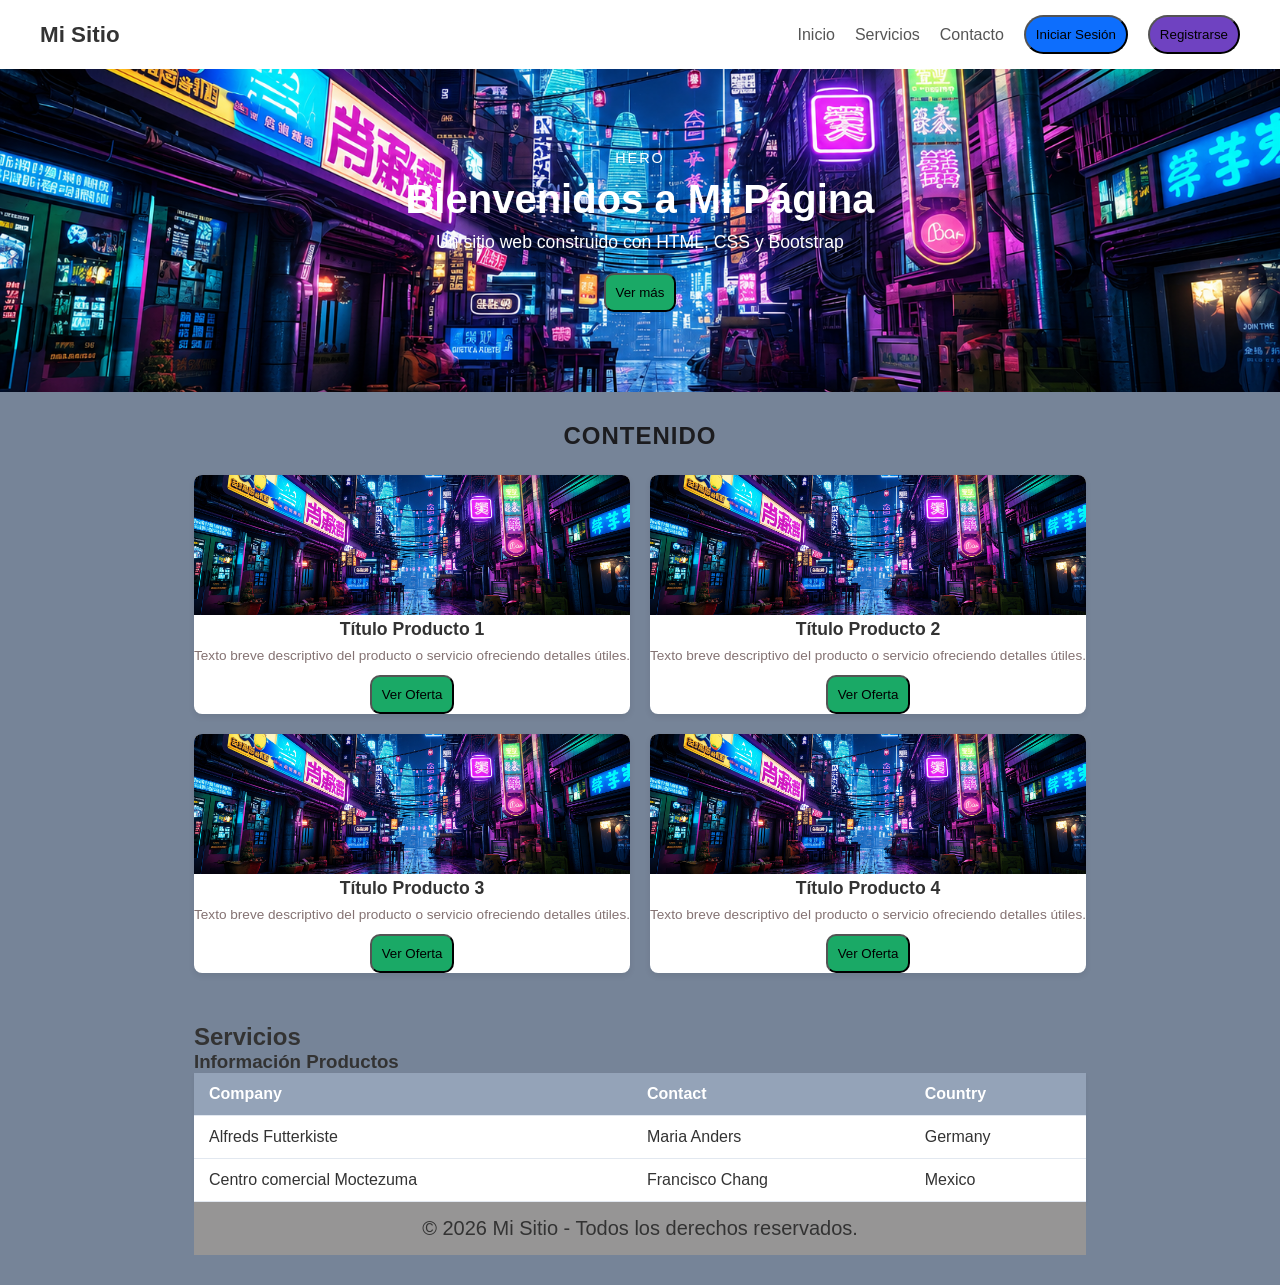
<file: examen.html>
<!DOCTYPE html>
<html lang="es">
<head>
  <meta charset="UTF-8">
  <meta name="viewport" content="width=device-width, initial-scale=1.0">
  <title>Mi Sitio</title>
  <link rel="stylesheet" href="examen.css">
</head>
<body>

  <header class="header">
    <div class="logo">Mi Sitio</div>
    <nav class="nav-links">
      <a href="#">Inicio</a>
      <a href="#">Servicios</a>
      <a href="#">Contacto</a>
      <button class="boton-azul">Iniciar Sesión</button>
      <button class="boton-morado">Registrarse</button>
    </nav>
  </header>

 <section class="hero">
  <span>HERO</span>
  <h1>Bienvenidos a Mi Página</h1>
  <p>Un sitio web construido con HTML, CSS y Bootstrap</p>
  <button class="boton-verde">Ver más</button>
</section>

  <main class="container">
    <h2 class="section-title">CONTENIDO</h2>
    
    <div class="tarjetas-grid">
      <article class="tarjetas">
        <img src="imagen.png" alt="principal">
        <div class="cuerpo-body">
          <h3>Título Producto 1</h3>
          <p>Texto breve descriptivo del producto o servicio ofreciendo detalles útiles.</p>
          <button class="boton-verde">Ver Oferta</button>
        </div>
      </article>

      <article class="tarjetas">
        <img src="imagen.png" alt="primera">
        <div class="cuerpo-body">
          <h3>Título Producto 2</h3>
          <p>Texto breve descriptivo del producto o servicio ofreciendo detalles útiles.</p>
          <button class="boton-verde">Ver Oferta</button>
        </div>
      </article>

      <article class="tarjetas">
        <img src="imagen.png" alt="segunda">
        <div class="cuerpo-body">
          <h3>Título Producto 3</h3>
          <p>Texto breve descriptivo del producto o servicio ofreciendo detalles útiles.</p>
          <button class="boton-verde">Ver Oferta</button>
        </div>
      </article>

      <article class="tarjetas">
        <img src="imagen.png" alt="tercera">
        <div class="cuerpo-body">
          <h3>Título Producto 4</h3>
          <p>Texto breve descriptivo del producto o servicio ofreciendo detalles útiles.</p>
          <button class="boton-verde">Ver Oferta</button>
        </div>
      </article>
    </div>

    <section class="informacion">
      <h2>Servicios</h2>
      <h3>Información Productos</h3>

      <div class="tabla">
        <table>
  <tr>
    <th>Company</th>
    <th>Contact</th>
    <th>Country</th>
  </tr>
  <tr>
    <td>Alfreds Futterkiste</td>
    <td>Maria Anders</td>
    <td>Germany</td>
  </tr>
  <tr>
    <td>Centro comercial Moctezuma</td>
    <td>Francisco Chang</td>
    <td>Mexico</td>
  </tr>
</table>
<div class="footer"> 
    <footer">
        <p>&copy; 2026 Mi Sitio - Todos los derechos reservados.</p>
    </footer>
</div>
 
</body>

</html>
</file>
<file: examen.css>
*{
margin: 0;
  padding: 0;
  box-sizing: border-box;
}

body {
  font-family: sans-serif;
  color: #333;
  background: #768498;
  display: flex;
  flex-direction: column;
  min-height: 100vh;
}

.header {
  background: #fff;
  display: flex;
  justify-content: space-between;
  align-items: center;
  padding: 15px 40px;
  box-shadow: 0 2px 5px rgba(0,0,0,0.05);
}

.logo {
  font-size: 1.4rem;
  font-weight: bold;
}

.nav-links {
  display: flex;
  align-items: center;
  gap: 20px;
}

.nav-links a {
  text-decoration: none;
  color: #555;
  font-weight: 500;
}

.btn {
  border: none;
  padding: 8px 18px;
  border-radius: 4px;
  color: #fff;
  font-weight: bold;
  cursor: pointer;
}

.boton-azul{
  background: #0d6efd; 
  border-radius: 20px;
     display: inline-block;
    padding: 10px;
    text-decoration: none;
   }
.boton-morado{ 
 background: #6f42c1;
 border-radius: 20px;
    display: inline-block;
    padding: 10px;
    text-decoration: none;
  } 
.boton-verde {
    background: #1aa966;  
    border-radius: 10px;
    display: inline-block;
    padding: 10px;
    text-decoration: none;

 }

.hero {
  background: url('imagen.png') center/cover;
  color: #fff;
  text-align: center;
  padding: 80px 20px;
}


.hero span {
  font-size: 0.9rem;
  letter-spacing: 2px;
 
}

.hero h1 {
  font-size: 2.5rem;
  margin: 10px 0;
}

.hero p {
  margin-bottom: 20px;
  font-size: 1.1rem;
}

.container {
  max-width: 1100px;
  margin: 30px auto;
  padding: 0 20px;
  flex:1;

}

.section-title {
  text-align: center;
  margin-bottom: 25px;
  color: #1c1c1f;
  letter-spacing: 1px;
}

.tarjetas-grid {
  display: grid;
 grid-template-columns: repeat(2,1fr);
  gap: 20px;
  margin-bottom: 50px;
}

.tarjetas {
  background: #fff;
  border-radius: 8px;
  overflow: hidden;
  box-shadow: 0 3px 6px rgba(0,0,0,0.08);
  text-align: center;
}

.tarjetas img {
  width: 100%;
  height: 140px;
  object-fit: cover;
}


.cuerpo-body h3{
     font-size: 1.1rem; 
     margin-bottom: 8px; 
    }
.cuerpo-body p { 
    font-size: 0.85rem; 
    color: #847272; 
    margin-bottom: 12px;
 }


table {
  width: 100%;
  border-collapse: collapse;
  background: #fff;
  box-shadow: 0 2px 4px rgba(0,0,0,0.05);
}

th, td {
  padding: 12px 15px;
  text-align: left;
  border-bottom: 1px solid #e2e8f0;
}

th {
  background: #94a3b8;
  color: #fff;
  font-weight: 600;
}



.footer {
  
  background-color: #969595;
  padding: 15px;
  font-size: 20px;
  text-align: center;
}
</file>
